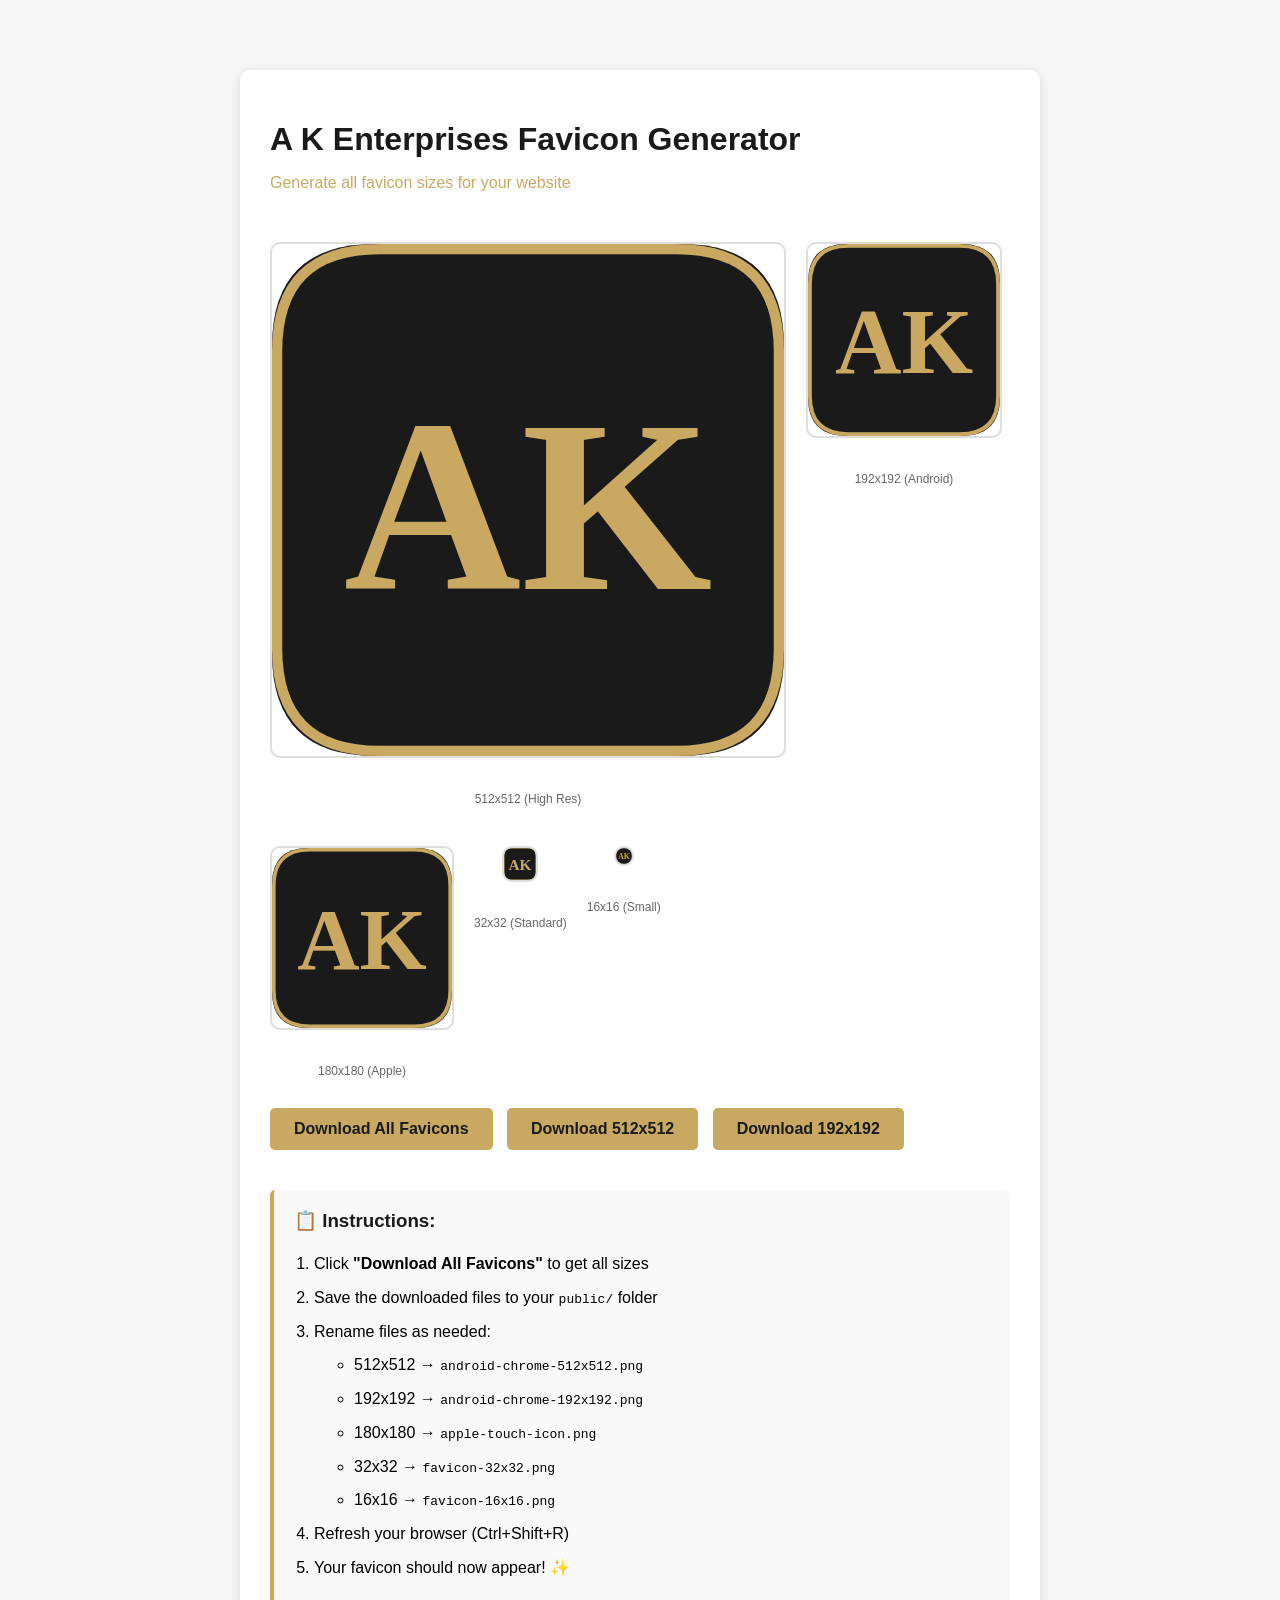
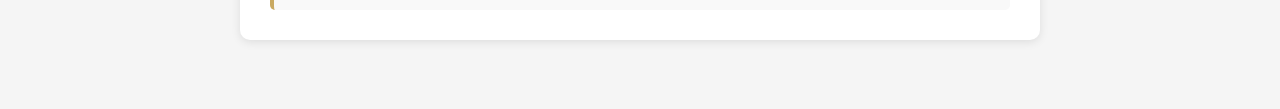
<file: generate-favicon.html>
<!DOCTYPE html>
<html lang="en">
<head>
    <meta charset="UTF-8">
    <meta name="viewport" content="width=device-width, initial-scale=1.0">
    <title>Generate Favicon - A K Enterprises</title>
    <style>
        body {
            font-family: Arial, sans-serif;
            max-width: 800px;
            margin: 50px auto;
            padding: 20px;
            background: #f5f5f5;
        }
        .container {
            background: white;
            padding: 30px;
            border-radius: 10px;
            box-shadow: 0 2px 10px rgba(0,0,0,0.1);
        }
        h1 {
            color: #1a1a1a;
            margin-bottom: 10px;
        }
        .subtitle {
            color: #c9a961;
            margin-bottom: 30px;
        }
        canvas {
            border: 2px solid #ddd;
            margin: 20px 0;
            border-radius: 10px;
        }
        button {
            background: #c9a961;
            color: #1a1a1a;
            border: none;
            padding: 12px 24px;
            font-size: 16px;
            font-weight: bold;
            border-radius: 5px;
            cursor: pointer;
            margin: 10px 10px 10px 0;
        }
        button:hover {
            background: #b89551;
        }
        .preview {
            display: flex;
            gap: 20px;
            flex-wrap: wrap;
            margin: 20px 0;
        }
        .preview-item {
            text-align: center;
        }
        .preview-item p {
            margin: 10px 0 0 0;
            font-size: 12px;
            color: #666;
        }
        .instructions {
            background: #f9f9f9;
            padding: 20px;
            border-radius: 5px;
            margin-top: 30px;
            border-left: 4px solid #c9a961;
        }
        .instructions h3 {
            margin-top: 0;
            color: #1a1a1a;
        }
        .instructions ol {
            margin: 10px 0;
            padding-left: 20px;
        }
        .instructions li {
            margin: 8px 0;
            line-height: 1.6;
        }
    </style>
</head>
<body>
    <div class="container">
        <h1>A K Enterprises Favicon Generator</h1>
        <p class="subtitle">Generate all favicon sizes for your website</p>
        
        <div class="preview">
            <div class="preview-item">
                <canvas id="canvas512" width="512" height="512"></canvas>
                <p>512x512 (High Res)</p>
            </div>
            <div class="preview-item">
                <canvas id="canvas192" width="192" height="192"></canvas>
                <p>192x192 (Android)</p>
            </div>
            <div class="preview-item">
                <canvas id="canvas180" width="180" height="180"></canvas>
                <p>180x180 (Apple)</p>
            </div>
            <div class="preview-item">
                <canvas id="canvas32" width="32" height="32"></canvas>
                <p>32x32 (Standard)</p>
            </div>
            <div class="preview-item">
                <canvas id="canvas16" width="16" height="16"></canvas>
                <p>16x16 (Small)</p>
            </div>
        </div>

        <button onclick="downloadAll()">Download All Favicons</button>
        <button onclick="downloadSingle(512)">Download 512x512</button>
        <button onclick="downloadSingle(192)">Download 192x192</button>

        <div class="instructions">
            <h3>📋 Instructions:</h3>
            <ol>
                <li>Click <strong>"Download All Favicons"</strong> to get all sizes</li>
                <li>Save the downloaded files to your <code>public/</code> folder</li>
                <li>Rename files as needed:
                    <ul>
                        <li>512x512 → <code>android-chrome-512x512.png</code></li>
                        <li>192x192 → <code>android-chrome-192x192.png</code></li>
                        <li>180x180 → <code>apple-touch-icon.png</code></li>
                        <li>32x32 → <code>favicon-32x32.png</code></li>
                        <li>16x16 → <code>favicon-16x16.png</code></li>
                    </ul>
                </li>
                <li>Refresh your browser (Ctrl+Shift+R)</li>
                <li>Your favicon should now appear! ✨</li>
            </ol>
        </div>
    </div>

    <script>
        // Draw favicon on canvas
        function drawFavicon(canvas, size) {
            const ctx = canvas.getContext('2d');
            const scale = size / 100;
            
            // Clear canvas
            ctx.clearRect(0, 0, size, size);
            
            // Draw rounded rectangle background
            ctx.fillStyle = '#1a1a1a';
            roundRect(ctx, 0, 0, size, size, 20 * scale);
            ctx.fill();
            
            // Draw gold border
            ctx.strokeStyle = '#c9a961';
            ctx.lineWidth = 2 * scale;
            roundRect(ctx, 1 * scale, 1 * scale, size - 2 * scale, size - 2 * scale, 20 * scale);
            ctx.stroke();
            
            // Draw text "AK"
            ctx.fillStyle = '#c9a961';
            ctx.font = `bold ${48 * scale}px serif`;
            ctx.textAlign = 'center';
            ctx.textBaseline = 'middle';
            ctx.fillText('AK', size / 2, size / 2 + (5 * scale));
        }
        
        // Helper function for rounded rectangle
        function roundRect(ctx, x, y, width, height, radius) {
            ctx.beginPath();
            ctx.moveTo(x + radius, y);
            ctx.lineTo(x + width - radius, y);
            ctx.quadraticCurveTo(x + width, y, x + width, y + radius);
            ctx.lineTo(x + width, y + height - radius);
            ctx.quadraticCurveTo(x + width, y + height, x + width - radius, y + height);
            ctx.lineTo(x + radius, y + height);
            ctx.quadraticCurveTo(x, y + height, x, y + height - radius);
            ctx.lineTo(x, y + radius);
            ctx.quadraticCurveTo(x, y, x + radius, y);
            ctx.closePath();
        }
        
        // Download single favicon
        function downloadSingle(size) {
            const canvas = document.getElementById(`canvas${size}`);
            const link = document.createElement('a');
            link.download = `favicon-${size}x${size}.png`;
            link.href = canvas.toDataURL('image/png');
            link.click();
        }
        
        // Download all favicons
        function downloadAll() {
            setTimeout(() => downloadSingle(512), 100);
            setTimeout(() => downloadSingle(192), 300);
            setTimeout(() => downloadSingle(180), 500);
            setTimeout(() => downloadSingle(32), 700);
            setTimeout(() => downloadSingle(16), 900);
            alert('Downloading all favicon sizes! Check your downloads folder.');
        }
        
        // Initialize - draw all sizes
        window.onload = function() {
            drawFavicon(document.getElementById('canvas512'), 512);
            drawFavicon(document.getElementById('canvas192'), 192);
            drawFavicon(document.getElementById('canvas180'), 180);
            drawFavicon(document.getElementById('canvas32'), 32);
            drawFavicon(document.getElementById('canvas16'), 16);
        };
    </script>
</body>
</html>
</file>
